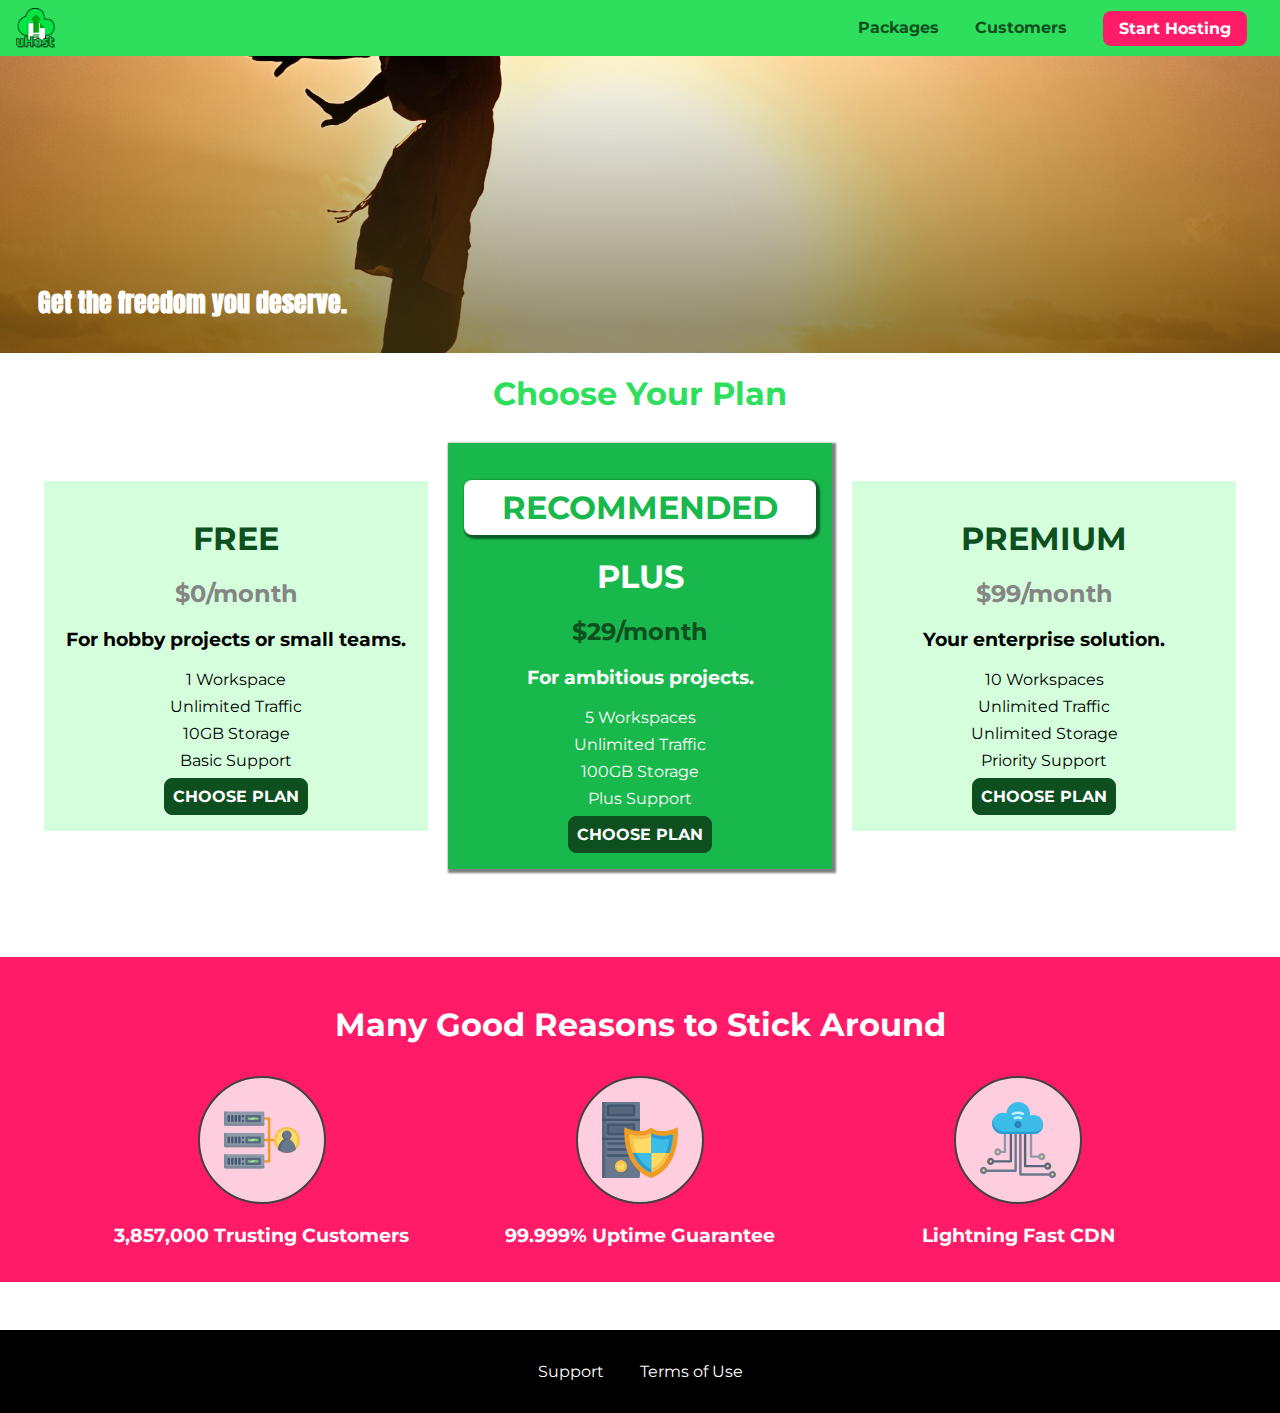
<file: index.html>
<!DOCTYPE html>
<html lang="en">

<head>
    <meta charset="UTF-8">
    <meta http-equiv="X-UA-Compatible" content="ie=edge">
    <meta name="viewport" content="width=device-width, initial-scale=1.0">
    <title>uHost</title>
    <link rel="shortcut icon" href="favicon.png">
    <link href="https://fonts.googleapis.com/css?family=Anton" rel="stylesheet">
    <link href="https://fonts.googleapis.com/css?family=Montserrat:400,700" rel="stylesheet">
    <link rel="stylesheet" href="shared.css">
    <link rel="stylesheet" href="main.css">
</head>

<body>
    <div class="backdrop"></div>
    <div class="modal">
        <h1 class="modal__title">Do you want to continue?</h1>
        <div class="modal__actions">
            <a href="start-hosting/index.html" class="modal__action">Yes!</a>
            <button class="modal__action modal__action--negative" type="button">No!</button>
        </div>
    </div>
    <header class="main-header">
        <div>
            <button class="toggle-button">
                <span class="toggle-button__bar"></span>
                <span class="toggle-button__bar"></span>
                <span class="toggle-button__bar"></span>
            </button>
            <a href="index.html" class="main-header__brand">
                <img src="images/uhost-icon.png" alt="uHost - Your favorite hosting company">
            </a>
        </div>
        <nav class="main-nav">
            <ul class="main-nav__items">
                <li class="main-nav__item">
                    <a href="packages/index.html">Packages</a>
                </li>
                <li class="main-nav__item">
                    <a href="customers/index.html">Customers</a>
                </li>
                <li class="main-nav__item main-nav__item--cta">
                    <a href="start-hosting/index.html">Start Hosting</a>
                </li>
            </ul>
        </nav>
    </header>
    <nav class="mobile-nav">
        <ul class="mobile-nav__items">
            <li class="mobile-nav__item">
                <a href="packages/index.html">Packages</a>
            </li>
            <li class="mobile-nav__item">
                <a href="customers/index.html">Customers</a>
            </li>
            <li class="mobile-nav__item mobile-nav__item--cta">
                <a href="start-hosting/index.html">Start Hosting</a>
            </li>
        </ul>
    </nav>
    <main>
        <section id="product-overview">
            <h1>Get the freedom you deserve.</h1>
        </section>
        <section id="plans">
            <h1 class="section-title">Choose Your Plan</h1>
            <div class="plan__list">
                <article class="plan">
                    <h1 class="plan__title">FREE</h1>
                    <h2 class="plan__price">$0/month</h2>
                    <h3>For hobby projects or small teams.</h3>
                    <ul class="plan__features">
                        <li class="plan__feature">1 Workspace</li>
                        <li class="plan__feature">Unlimited Traffic</li>
                        <li class="plan__feature">10GB Storage</li>
                        <li class="plan__feature">Basic Support</li>
                    </ul>
                    <div>
                        <button class="button">CHOOSE PLAN</button>
                    </div>
                </article>
                <article class="plan plan--highlighted">
                    <h1 class="plan__annotation">RECOMMENDED</h1>
                    <h1 class="plan__title">PLUS</h1>
                    <h2 class="plan__price">$29/month</h2>
                    <h3>For ambitious projects.</h3>
                    <ul class="plan__features">
                        <li class="plan__feature">5 Workspaces</li>
                        <li class="plan__feature">Unlimited Traffic</li>
                        <li class="plan__feature">100GB Storage</li>
                        <li class="plan__feature">Plus Support</li>
                    </ul>
                    <div>
                        <button class="button">CHOOSE PLAN</button>
                    </div>
                </article>
                <article class="plan">
                    <h1 class="plan__title">PREMIUM</h1>
                    <h2 class="plan__price">$99/month</h2>
                    <h3>Your enterprise solution.</h3>
                    <ul class="plan__features">
                        <li class="plan__feature">10 Workspaces</li>
                        <li class="plan__feature">Unlimited Traffic</li>
                        <li class="plan__feature">Unlimited Storage</li>
                        <li class="plan__feature">Priority Support</li>
                    </ul>
                    <div>
                        <button class="button">CHOOSE PLAN</button>
                    </div>
                </article>
            </div>
        </section>
        <section id="key-features">
            <h1 class="section-title">Many Good Reasons to Stick Around</h1>
            <ul class="key-feature__list">
                <li class="key-feature">
                    <div class="key-feature__image">
                        <svg viewBox="0 0 512 512">
                            <path style="fill:#F09B24;" d="M344,248h-32V112c0-4.418-3.582-8-8-8h-40c-4.418,0-8,3.582-8,8s3.582,8,8,8h32v128h-32  c-4.418,0-8,3.582-8,8s3.582,8,8,8h32v128h-32c-4.418,0-8,3.582-8,8s3.582,8,8,8h40c4.418,0,8-3.582,8-8V264h32c4.418,0,8-3.582,8-8  S348.418,248,344,248z"
                            />
                            <path style="fill:#8E9AA9;" d="M264,64H8c-4.418,0-8,3.582-8,8v80c0,4.418,3.582,8,8,8h256c4.418,0,8-3.582,8-8V72  C272,67.582,268.418,64,264,64z"
                            />
                            <path style="fill:#7C899B;" d="M24,144c-4.418,0-8-3.582-8-8V64H8c-4.418,0-8,3.582-8,8v80c0,4.418,3.582,8,8,8h256  c4.418,0,8-3.582,8-8v-8H24z"
                            />
                            <rect x="152" y="96" style="fill:#B8E3A8;" width="88" height="32" />
                            <g>
                                <polygon style="fill:#7EC97D;" points="152,96 152,128 166,128 198,96  " />
                                <polygon style="fill:#7EC97D;" points="220,96 188,128 240,128 240,96  " />
                            </g>
                            <path style="fill:#56677E;" d="M240,136h-88c-4.418,0-8-3.582-8-8V96c0-4.418,3.582-8,8-8h88c4.418,0,8,3.582,8,8v32  C248,132.418,244.418,136,240,136z M160,120h72v-16h-72V120z"
                            />
                            <g>
                                <path style="fill:#435670;" d="M32,136c-4.418,0-8-3.582-8-8V96c0-4.418,3.582-8,8-8s8,3.582,8,8v32C40,132.418,36.418,136,32,136z   "
                                />
                                <path style="fill:#435670;" d="M56,136c-4.418,0-8-3.582-8-8V96c0-4.418,3.582-8,8-8s8,3.582,8,8v32C64,132.418,60.418,136,56,136z   "
                                />
                                <path style="fill:#435670;" d="M80,136c-4.418,0-8-3.582-8-8V96c0-4.418,3.582-8,8-8s8,3.582,8,8v32C88,132.418,84.418,136,80,136z   "
                                />
                                <path style="fill:#435670;" d="M104,136c-4.418,0-8-3.582-8-8V96c0-4.418,3.582-8,8-8s8,3.582,8,8v32   C112,132.418,108.418,136,104,136z"
                                />
                                <path style="fill:#435670;" d="M128,105c-4.418,0-8-3.582-8-8v-1c0-4.418,3.582-8,8-8s8,3.582,8,8v1   C136,101.418,132.418,105,128,105z"
                                />
                                <path style="fill:#435670;" d="M128,136c-4.418,0-8-3.582-8-8v-1c0-4.418,3.582-8,8-8s8,3.582,8,8v1   C136,132.418,132.418,136,128,136z"
                                />
                            </g>
                            <path style="fill:#8E9AA9;" d="M264,208H8c-4.418,0-8,3.582-8,8v80c0,4.418,3.582,8,8,8h256c4.418,0,8-3.582,8-8v-80  C272,211.582,268.418,208,264,208z"
                            />
                            <path style="fill:#7C899B;" d="M24,288c-4.418,0-8-3.582-8-8v-72H8c-4.418,0-8,3.582-8,8v80c0,4.418,3.582,8,8,8h256  c4.418,0,8-3.582,8-8v-8H24z"
                            />
                            <rect x="152" y="240" style="fill:#B8E3A8;" width="88" height="32" />
                            <g>
                                <polygon style="fill:#7EC97D;" points="152,240 152,272 166,272 198,240  " />
                                <polygon style="fill:#7EC97D;" points="220,240 188,272 240,272 240,240  " />
                            </g>
                            <path style="fill:#56677E;" d="M240,280h-88c-4.418,0-8-3.582-8-8v-32c0-4.418,3.582-8,8-8h88c4.418,0,8,3.582,8,8v32  C248,276.418,244.418,280,240,280z M160,264h72v-16h-72V264z"
                            />
                            <g>
                                <path style="fill:#435670;" d="M32,280c-4.418,0-8-3.582-8-8v-32c0-4.418,3.582-8,8-8s8,3.582,8,8v32C40,276.418,36.418,280,32,280   z"
                                />
                                <path style="fill:#435670;" d="M56,280c-4.418,0-8-3.582-8-8v-32c0-4.418,3.582-8,8-8s8,3.582,8,8v32C64,276.418,60.418,280,56,280   z"
                                />
                                <path style="fill:#435670;" d="M80,280c-4.418,0-8-3.582-8-8v-32c0-4.418,3.582-8,8-8s8,3.582,8,8v32C88,276.418,84.418,280,80,280   z"
                                />
                                <path style="fill:#435670;" d="M104,280c-4.418,0-8-3.582-8-8v-32c0-4.418,3.582-8,8-8s8,3.582,8,8v32   C112,276.418,108.418,280,104,280z"
                                />
                                <path style="fill:#435670;" d="M128,249c-4.418,0-8-3.582-8-8v-1c0-4.418,3.582-8,8-8s8,3.582,8,8v1   C136,245.418,132.418,249,128,249z"
                                />
                                <path style="fill:#435670;" d="M128,280c-4.418,0-8-3.582-8-8v-1c0-4.418,3.582-8,8-8s8,3.582,8,8v1   C136,276.418,132.418,280,128,280z"
                                />
                            </g>
                            <path style="fill:#8E9AA9;" d="M264,352H8c-4.418,0-8,3.582-8,8v80c0,4.418,3.582,8,8,8h256c4.418,0,8-3.582,8-8v-80  C272,355.582,268.418,352,264,352z"
                            />
                            <path style="fill:#7C899B;" d="M24,432c-4.418,0-8-3.582-8-8v-72H8c-4.418,0-8,3.582-8,8v80c0,4.418,3.582,8,8,8h256  c4.418,0,8-3.582,8-8v-8H24z"
                            />
                            <rect x="152" y="384" style="fill:#B8E3A8;" width="88" height="32" />
                            <g>
                                <polygon style="fill:#7EC97D;" points="152,384 152,416 166,416 198,384  " />
                                <polygon style="fill:#7EC97D;" points="220,384 188,416 240,416 240,384  " />
                            </g>
                            <path style="fill:#56677E;" d="M240,424h-88c-4.418,0-8-3.582-8-8v-32c0-4.418,3.582-8,8-8h88c4.418,0,8,3.582,8,8v32  C248,420.418,244.418,424,240,424z M160,408h72v-16h-72V408z"
                            />
                            <g>
                                <path style="fill:#435670;" d="M32,424c-4.418,0-8-3.582-8-8v-32c0-4.418,3.582-8,8-8s8,3.582,8,8v32C40,420.418,36.418,424,32,424   z"
                                />
                                <path style="fill:#435670;" d="M56,424c-4.418,0-8-3.582-8-8v-32c0-4.418,3.582-8,8-8s8,3.582,8,8v32C64,420.418,60.418,424,56,424   z"
                                />
                                <path style="fill:#435670;" d="M80,424c-4.418,0-8-3.582-8-8v-32c0-4.418,3.582-8,8-8s8,3.582,8,8v32C88,420.418,84.418,424,80,424   z"
                                />
                                <path style="fill:#435670;" d="M104,424c-4.418,0-8-3.582-8-8v-32c0-4.418,3.582-8,8-8s8,3.582,8,8v32   C112,420.418,108.418,424,104,424z"
                                />
                                <path style="fill:#435670;" d="M128,393c-4.418,0-8-3.582-8-8v-1c0-4.418,3.582-8,8-8s8,3.582,8,8v1   C136,389.418,132.418,393,128,393z"
                                />
                                <path style="fill:#435670;" d="M128,424c-4.418,0-8-3.582-8-8v-1c0-4.418,3.582-8,8-8s8,3.582,8,8v1   C136,420.418,132.418,424,128,424z"
                                />
                            </g>
                            <path style="fill:#F7C14D;" d="M424,168c-48.523,0-88,39.477-88,88s39.477,88,88,88s88-39.477,88-88S472.523,168,424,168z" />
                            <path style="fill:#FFDB66;" d="M424,184c-39.701,0-72,32.299-72,72s32.299,72,72,72s72-32.299,72-72S463.701,184,424,184z" />
                            <path style="fill:#69788D;" d="M484.893,314.16C476.393,274.588,451.922,248,424,248s-52.393,26.588-60.893,66.16  c-0.605,2.82,0.354,5.749,2.511,7.664C381.731,336.124,402.465,344,424,344s42.269-7.876,58.381-22.176  C484.539,319.909,485.498,316.98,484.893,314.16z"
                            />
                            <path style="fill:#56677E;" d="M434.053,249.171C430.768,248.403,427.411,248,424,248c-27.922,0-52.393,26.588-60.893,66.16  c-0.605,2.82,0.354,5.749,2.511,7.664c3.383,3.002,6.979,5.703,10.734,8.125C384.904,286.243,407.373,255.378,434.053,249.171z"
                            />
                            <path style="fill:#69788D;" d="M424,192c-17.645,0-32,14.355-32,32s14.355,32,32,32s32-14.355,32-32S441.645,192,424,192z" />
                            <path style="fill:#56677E;" d="M432,248c-17.645,0-32-14.355-32-32c0-6.783,2.128-13.076,5.742-18.258  C397.444,203.53,392,213.138,392,224c0,17.645,14.355,32,32,32c10.862,0,20.471-5.444,26.258-13.742  C445.076,245.872,438.783,248,432,248z"
                            />

                        </svg>
                    </div>
                    <p class="key-feature__description">3,857,000 Trusting Customers</p>
                </li>
                <li class="key-feature">
                    <div class="key-feature__image">
                        <svg viewBox="0 0 512 512">
                            <path style="fill:#69788D;" d="M248,0H8C3.582,0,0,3.582,0,8v496c0,4.418,3.582,8,8,8h240c4.418,0,8-3.582,8-8V8  C256,3.582,252.418,0,248,0z"
                            />
                            <path style="fill:#56677E;" d="M24,504V8c0-4.418,3.582-8,8-8H8C3.582,0,0,3.582,0,8v496c0,4.418,3.582,8,8,8h24  C27.582,512,24,508.418,24,504z"
                            />
                            <g>
                                <rect x="0" y="112" style="fill:#435670;" width="256" height="16" />
                                <rect x="0" y="240" style="fill:#435670;" width="256" height="16" />
                            </g>
                            <path style="fill:#F7C14D;" d="M128,392c-22.056,0-40,17.944-40,40s17.944,40,40,40s40-17.944,40-40S150.056,392,128,392z" />
                            <path style="fill:#FFDB66;" d="M128,408c-13.233,0-24,10.767-24,24s10.767,24,24,24s24-10.767,24-24S141.233,408,128,408z" />
                            <path style="fill:#F7C14D;" d="M128,392c-2.739,0-5.414,0.278-8,0.805V424c0,4.418,3.582,8,8,8c4.418,0,8-3.582,8-8v-31.195  C133.414,392.278,130.739,392,128,392z"
                            />
                            <g>
                                <path style="fill:#435670;" d="M216,288H40c-4.418,0-8-3.582-8-8s3.582-8,8-8h176c4.418,0,8,3.582,8,8S220.418,288,216,288z"
                                />
                                <path style="fill:#435670;" d="M216,328H40c-4.418,0-8-3.582-8-8s3.582-8,8-8h176c4.418,0,8,3.582,8,8S220.418,328,216,328z"
                                />
                                <path style="fill:#435670;" d="M216,368H40c-4.418,0-8-3.582-8-8s3.582-8,8-8h176c4.418,0,8,3.582,8,8S220.418,368,216,368z"
                                />
                                <path style="fill:#435670;" d="M216,16H40c-4.418,0-8,3.582-8,8v64c0,4.418,3.582,8,8,8h176c4.418,0,8-3.582,8-8V24   C224,19.582,220.418,16,216,16z"
                                />
                            </g>
                            <rect x="48" y="32" style="fill:#56677E;" width="160" height="48" />
                            <path style="fill:#435670;" d="M216,144H40c-4.418,0-8,3.582-8,8v64c0,4.418,3.582,8,8,8h176c4.418,0,8-3.582,8-8v-64  C224,147.582,220.418,144,216,144z"
                            />
                            <rect x="48" y="160" style="fill:#56677E;" width="160" height="48" />
                            <path style="fill:#F09B24;" d="M511.747,180.237c-0.194-6.537-8.107-10.107-13.135-5.894c-5.6,4.693-42.904,21.282-98.514,21.282  c-33.45,0-64.625-20.999-64.929-21.206c-2.9-1.991-6.764-1.85-9.512,0.346c-2.677,2.135-27.201,20.86-63.793,20.86  c-55.607,0-92.914-16.589-98.515-21.282c-5.028-4.211-12.941-0.645-13.135,5.894c-1.634,54.834,4.655,105.941,18.693,151.903  c12.096,39.604,29.759,74.047,52.497,102.373c27.538,34.304,62.743,59.882,104.66,76.045c3.069,1.918,6.757,1.921,9.83,0  c41.917-16.163,77.122-41.741,104.66-76.045c22.738-28.326,40.401-62.77,52.497-102.373  C507.092,286.179,513.381,235.071,511.747,180.237z"
                            />
                            <path style="fill:#F7C14D;" d="M476.21,221.226c-1.953-1.631-4.568-2.235-7.036-1.628c-21.686,5.327-44.926,8.028-69.075,8.028  c-25.926,0-49.633-8.975-64.955-16.504c-2.307-1.134-5.016-1.091-7.284,0.116c-14.059,7.477-36.919,16.388-65.994,16.388  c-24.153,0-47.394-2.701-69.075-8.028c-5.155-1.268-10.221,2.966-9.894,8.261c2.077,33.693,7.668,65.635,16.616,94.935  c22.774,74.565,66.139,126.334,128.888,153.868c2.032,0.891,4.397,0.891,6.43,0c61.777-27.107,104.716-78.876,127.62-153.868  c8.948-29.3,14.539-61.241,16.616-94.935C479.224,225.319,478.163,222.856,476.21,221.226z"
                            />
                            <path style="fill:#FFDB66;" d="M331.609,451.727c-52.604-25.289-89.304-70.987-109.144-135.944  c-6.532-21.39-11.162-44.336-13.82-68.447c17.133,2.852,34.952,4.291,53.22,4.291c29.394,0,53.376-7.793,69.978-15.561  c17.44,7.736,41.656,15.561,68.256,15.561c18.267,0,36.085-1.439,53.219-4.291c-2.659,24.112-7.288,47.06-13.82,68.448  C419.545,381.108,383.27,426.805,331.609,451.727z"
                            />
                            <g>
                                <path style="fill:#2C9DD4;" d="M479.066,227.858c0.157-2.539-0.903-5.002-2.856-6.633s-4.568-2.235-7.036-1.628   c-21.686,5.327-44.926,8.028-69.075,8.028c-25.926,0-49.633-8.975-64.955-16.504c-1.057-0.52-2.2-0.78-3.345-0.806l-0.072,133.351   h123.601c2.556-6.746,4.933-13.702,7.123-20.874C471.398,293.493,476.989,261.552,479.066,227.858z"
                                />
                                <path style="fill:#2C9DD4;" d="M206.658,343.667c24.153,63.42,65.028,108.108,121.743,132.995c1.031,0.452,2.147,0.673,3.263,0.666   l0.063-133.661H206.658z"
                                />
                            </g>
                            <g>
                                <path style="fill:#3CBDE8;" d="M439.497,315.783c6.532-21.389,11.161-44.336,13.82-68.448c-17.134,2.852-34.952,4.291-53.219,4.291   c-26.6,0-50.815-7.824-68.256-15.561l-0.116,107.601h97.758C433.179,334.807,436.524,325.518,439.497,315.783z"
                                />
                                <path style="fill:#3CBDE8;" d="M232.523,343.667c21.144,50.298,54.363,86.56,99.087,108.06l0.117-108.06H232.523z" />
                            </g>
                        </svg>
                    </div>
                    <p class="key-feature__description">99.999% Uptime Guarantee</p>
                </li>
                <li class="key-feature">
                    <div class="key-feature__image">
                        <svg viewBox="0 0 512 512">
                            <path style="fill:#8E9AA9;" d="M168,200c-4.418,0-8,3.582-8,8v120h-17.376c-3.302-9.311-12.194-16-22.624-16  c-13.234,0-24,10.767-24,24s10.766,24,24,24c10.429,0,19.321-6.689,22.624-16H168c4.418,0,8-3.582,8-8V208  C176,203.582,172.418,200,168,200z"
                            />
                            <path style="fill:#FFDB66;" d="M120,328c-4.411,0-8,3.589-8,8s3.589,8,8,8s8-3.589,8-8S124.411,328,120,328z" />
                            <path style="fill:#56677E;" d="M208,200c-4.418,0-8,3.582-8,8v184H94.624C91.322,382.689,82.43,376,72,376  c-13.234,0-24,10.767-24,24s10.766,24,24,24c10.429,0,19.321-6.689,22.624-16H208c4.418,0,8-3.582,8-8V208  C216,203.582,212.418,200,208,200z"
                            />
                            <path style="fill:#FFDB66;" d="M72,392c-4.411,0-8,3.589-8,8s3.589,8,8,8s8-3.589,8-8S76.411,392,72,392z" />
                            <path style="fill:#69788D;" d="M240,208c-4.418,0-8,3.582-8,8v239H47.24c-2.671-10.34-12.078-18-23.24-18c-13.234,0-24,10.767-24,24  s10.766,24,24,24c9.666,0,18.009-5.747,21.809-14H240c4.418,0,8-3.582,8-8V216C248,211.582,244.418,208,240,208z"
                            />
                            <path style="fill:#FFDB66;" d="M24,453c-4.411,0-8,3.589-8,8s3.589,8,8,8s8-3.589,8-8S28.411,453,24,453z" />
                            <path style="fill:#69788D;" d="M488,464c-10.429,0-19.321,6.689-22.624,16H280V208c0-4.418-3.582-8-8-8s-8,3.582-8,8v280  c0,4.418,3.582,8,8,8h193.376c3.302,9.311,12.194,16,22.624,16c13.234,0,24-10.767,24-24S501.234,464,488,464z"
                            />
                            <path style="fill:#FFDB66;" d="M488,480c-4.411,0-8,3.589-8,8s3.589,8,8,8s8-3.589,8-8S492.411,480,488,480z" />
                            <path style="fill:#56677E;" d="M456,408c-10.429,0-19.321,6.689-22.624,16H312V208c0-4.418-3.582-8-8-8s-8,3.582-8,8v224  c0,4.418,3.582,8,8,8h129.376c3.302,9.311,12.194,16,22.624,16c13.234,0,24-10.767,24-24S469.234,408,456,408z"
                            />
                            <path style="fill:#FFDB66;" d="M456,424c-4.411,0-8,3.589-8,8s3.589,8,8,8s8-3.589,8-8S460.411,424,456,424z" />
                            <path style="fill:#8E9AA9;" d="M416,344c-10.429,0-19.321,6.689-22.624,16H352V208c0-4.418-3.582-8-8-8s-8,3.582-8,8v160  c0,4.418,3.582,8,8,8h49.376c3.302,9.311,12.194,16,22.624,16c13.234,0,24-10.767,24-24S429.234,344,416,344z"
                            />
                            <path style="fill:#FFDB66;" d="M416,360c-4.411,0-8,3.589-8,8s3.589,8,8,8s8-3.589,8-8S420.411,360,416,360z" />
                            <path style="fill:#3CBDE8;" d="M362,88c-8.741,0-17.231,1.751-25.06,5.085C337.646,88.797,338,84.43,338,80  c0-44.112-35.888-80-80-80c-42.823,0-77.895,33.816-79.909,76.149C170.393,73.415,162.244,72,154,72c-39.701,0-72,32.299-72,72  s32.299,72,72,72h208c35.29,0,64-28.71,64-64S397.29,88,362,88z"
                            />
                            <path style="fill:#2C9DD4;" d="M368,200H160c-39.701,0-72-32.299-72-72c0-5.863,0.721-11.559,2.05-17.019  C84.918,120.88,82,132.102,82,144c0,39.701,32.299,72,72,72h208c30.389,0,55.88-21.296,62.379-49.743  C413.565,186.327,392.352,200,368,200z"
                            />
                            <path style="fill:#2A7DB5;" d="M256,128c-13.234,0-24,10.767-24,24s10.766,24,24,24c13.233,0,24-10.767,24-24S269.233,128,256,128z"
                            />
                            <path style="fill:#2C9DD4;" d="M256,144c-4.411,0-8,3.589-8,8s3.589,8,8,8c4.411,0,8-3.589,8-8S260.411,144,256,144z" />
                            <g>
                                <path style="fill:#C5F1FA;" d="M221.755,87.695c-2.994,0-5.864-1.688-7.233-4.572c-1.894-3.991-0.194-8.763,3.798-10.657   C230.157,66.849,242.834,64,256,64c13.166,0,25.844,2.849,37.68,8.466c3.992,1.895,5.692,6.666,3.798,10.657   s-6.666,5.692-10.657,3.798C277.144,82.328,266.774,80,256,80c-10.774,0-21.144,2.328-30.821,6.921   C224.072,87.446,222.904,87.695,221.755,87.695z"
                                />
                                <path style="fill:#C5F1FA;" d="M276.545,116.618c-1.148,0-2.316-0.249-3.424-0.774C267.745,113.293,261.985,112,256,112   c-5.985,0-11.745,1.293-17.121,3.844c-3.991,1.895-8.763,0.192-10.657-3.798c-1.894-3.992-0.193-8.764,3.798-10.657   C239.557,97.813,247.625,96,256,96c8.376,0,16.444,1.813,23.98,5.389c3.991,1.894,5.692,6.665,3.798,10.657   C282.41,114.93,279.539,116.618,276.545,116.618z"
                                />
                            </g>

                        </svg>
                    </div>
                    <p class="key-feature__description">Lightning Fast CDN</p>
                </li>
            </ul>
        </section>
    </main>
    <footer class="main-footer">
        <nav>
            <ul class="main-footer__links">
                <li class="main-footer__link">
                    <a href="#">Support</a>
                </li>
                <li class="main-footer__link">
                    <a href="#">Terms of Use</a>
                </li>
            </ul>
        </nav>
    </footer>
    <script src="shared.js"></script>
</body>

</html>
</file>
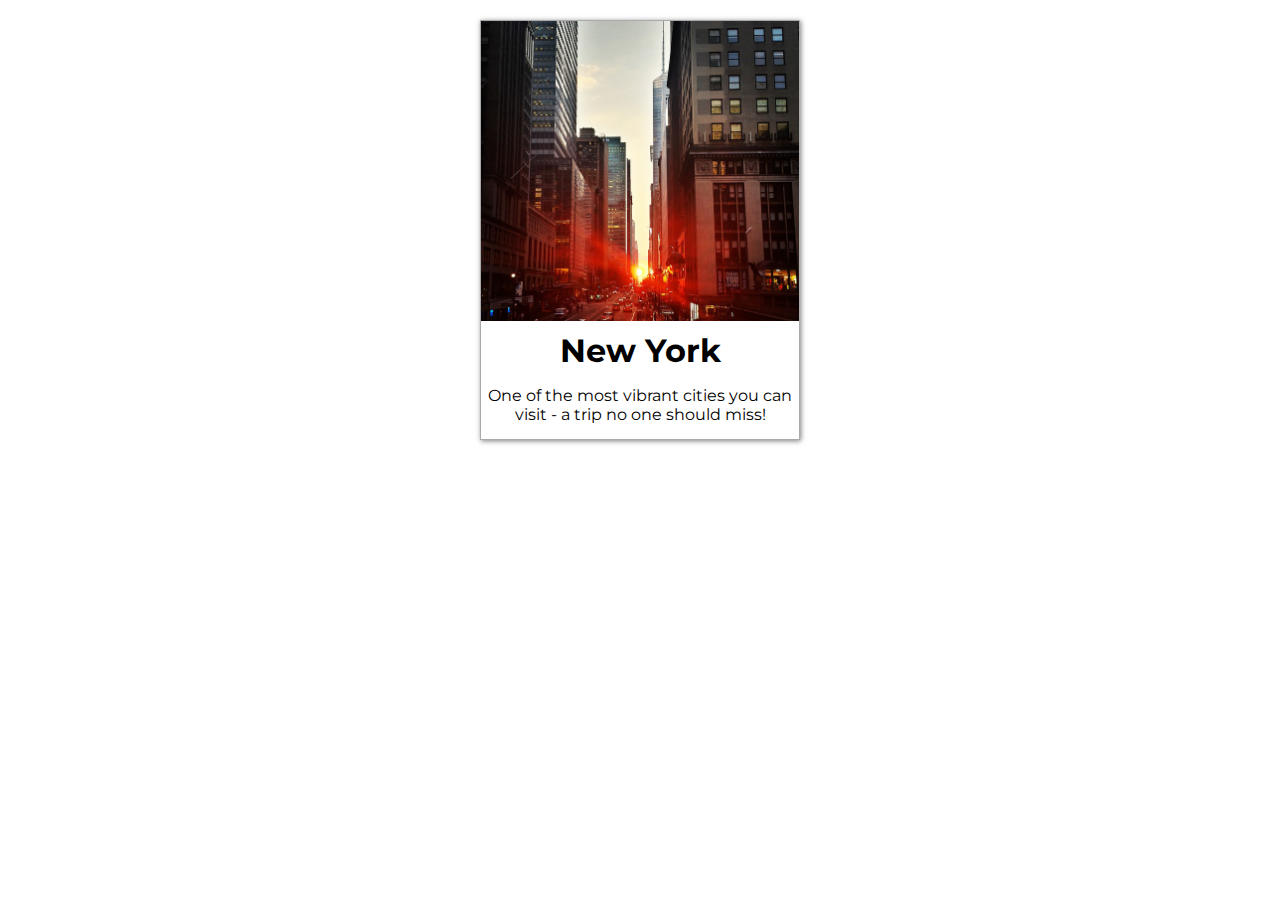
<file: css-in-action/index.html>
<!DOCTYPE html>
<html lang="en">

<head>
    <meta charset="UTF-8">
    <meta name="viewport" content="width=device-width, initial-scale=1.0">
    <meta http-equiv="X-UA-Compatible" content="ie=edge">
    <title>CSS Course</title>
    <link href="https://fonts.googleapis.com/css?family=Montserrat" rel="stylesheet">
    <style>body {
        font-family: "Montserrat", sans-serif;
      }
      
      .destination {
        box-sizing: border-box;
        width: 320px;
        height: 420px;
        margin: 20px auto;
        border: 1px solid #aaa;
        box-shadow: 1px 1px 5px rgba(0, 0, 0, 0.5);
        cursor: pointer;
        transition: background-color 400ms ease-out;
      }
      
      .destination:hover,
      .destination:active {
        background-color: #fa923f;
        color: white;
      }
      
      .thumbnail {
        width: 100%;
        height: 300px;
        overflow: hidden;
      }
      
      .thumbnail img {
        width: 100%;
      }
      
      .content {
        text-align: center;
      }
      
      .content h1 {
        margin: 10px 0;
      }
      </style>
</head>

<body>
    <div class="destination">
        <div class="thumbnail">
            <img src="new-york.jpg" alt="Sunset in New York">
        </div>
        <div class="content">
            <h1>New York</h1>
            <p>One of the most vibrant cities you can visit - a trip no one should miss!</p>
        </div>
    </div>
</body>

</html>
</file>
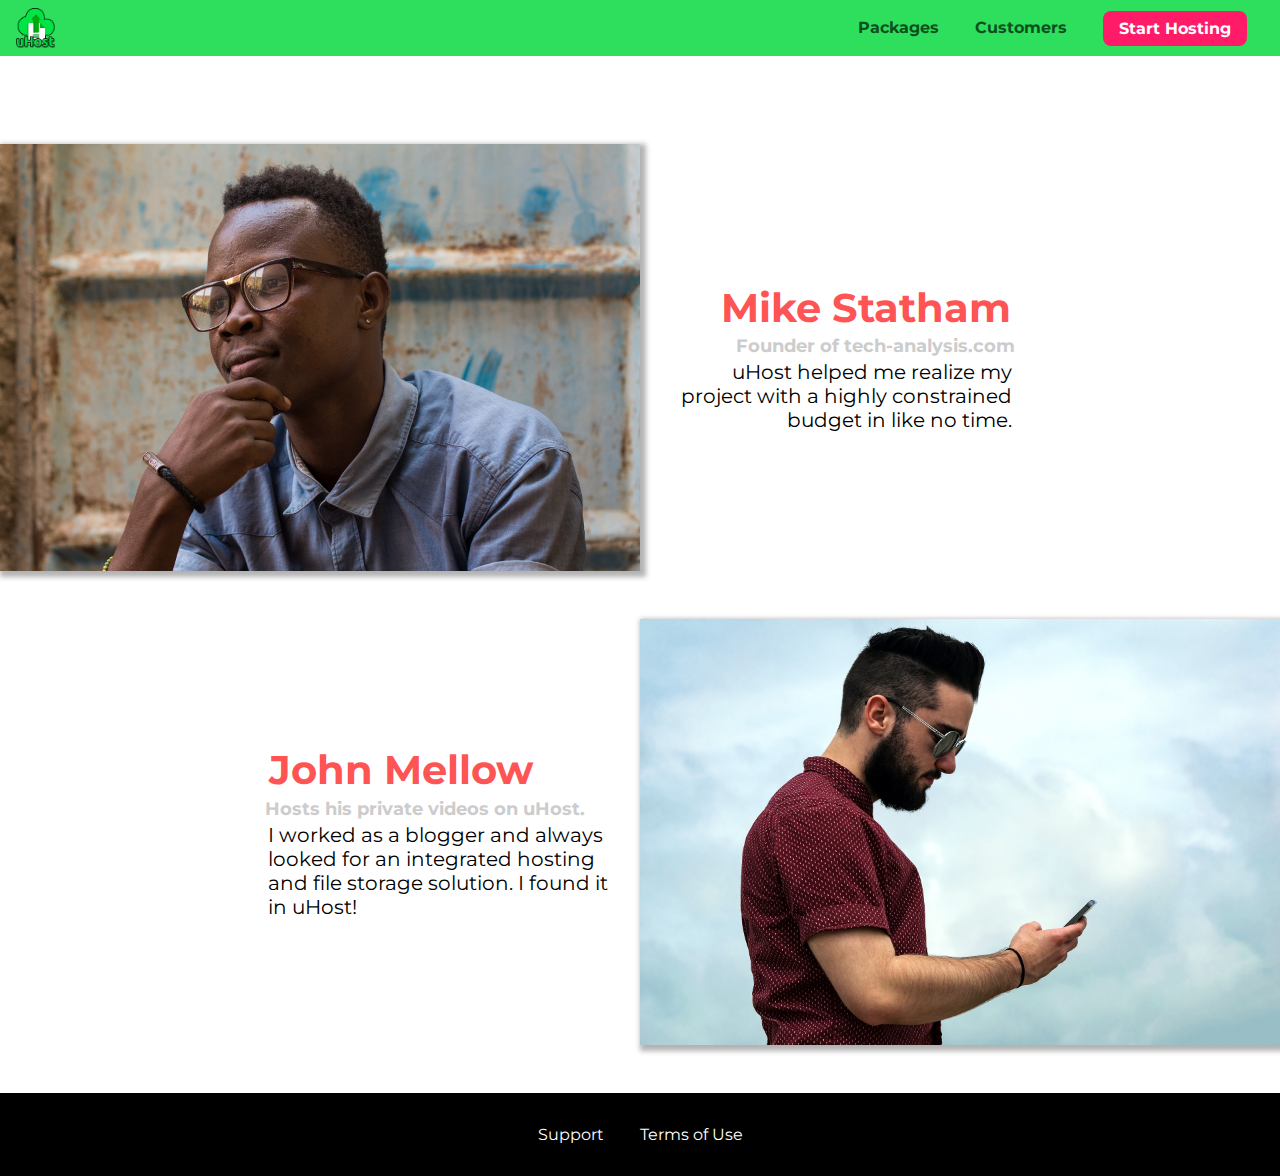
<file: customers/index.html>
<!DOCTYPE html>
<html lang="en">

<head>
    <meta charset="UTF-8">
    <meta name="viewport" content="width=device-width, initial-scale=1.0">
    <meta http-equiv="X-UA-Compatible" content="ie=edge">
    <meta name="viewport" content="width=device-width, initial-scale=1.0">
    <title>uHost Customers</title>
    <link rel="shortcut icon" href="../favicon.png">
    <link href="https://fonts.googleapis.com/css?family=Anton|Montserrat:400,700" rel="stylesheet">
    <link rel="stylesheet" href="../shared.css">
    <link rel="stylesheet" href="customers.css">
</head>

<body>
    <div class="backdrop"></div>
    <header class="main-header">
        <div>
            <button class="toggle-button">
                <span class="toggle-button__bar"></span>
                <span class="toggle-button__bar"></span>
                <span class="toggle-button__bar"></span>
            </button>
            <a href="../index.html" class="main-header__brand">
                <img src="../images/uhost-icon.png" alt="uHost - Your favorite hosting company">
            </a>
        </div>
        <nav class="main-nav">
            <ul class="main-nav__items">
                <li class="main-nav__item">
                    <a href="../packages/index.html">Packages</a>
                </li>
                <li class="main-nav__item">
                    <a href="index.html">Customers</a>
                </li>
                <li class="main-nav__item main-nav__item--cta">
                    <a href="start-hosting/index.html">Start Hosting</a>
                </li>
            </ul>
        </nav>
    </header>
    <nav class="mobile-nav">
        <ul class="mobile-nav__items">
            <li class="mobile-nav__item">
                <a href="../packages/index.html">Packages</a>
            </li>
            <li class="mobile-nav__item">
                <a href="index.html">Customers</a>
            </li>
            <li class="mobile-nav__item mobile-nav__item--cta">
                <a href="../start-hosting/index.html">Start Hosting</a>
            </li>
        </ul>
    </nav>
    <main>
        <div>
            <div class="testimonial" id="customer-1">
                <div class="testimonial__image-container">
                    <img src="../images/customer-1.jpg" alt="Mike Statham - Customer" class="testimonial__image">
                </div>
                <div class="testimonial__info">
                    <h1 class="testimonial__name">Mike Statham</h1>
                    <h2 class="testimonial__subtitle">Founder of
                        <a href="tech-analysis.com">tech-analysis.com</a>
                    </h2>
                    <p class="testimonial__text">uHost helped me realize my project with a highly constrained budget in like no time.</p>
                </div>
            </div>
            <div class="testimonial" id="customer-2">

                <div class="testimonial__info">
                    <h1 class="testimonial__name">John Mellow</h1>
                    <h2 class="testimonial__subtitle">Hosts his private videos on uHost.
                    </h2>
                    <p class="testimonial__text">I worked as a blogger and always looked for an integrated hosting and file storage solution. I found
                        it in uHost!
                    </p>
                </div>
                <div class="testimonial__image-container">
                    <img src="../images/customer-2.jpg" alt="John Mellow - Customer" class="testimonial__image">
                </div>
            </div>
        </div>
    </main>
    <footer class="main-footer">
        <nav>
            <ul class="main-footer__links">
                <li class="main-footer__link">
                    <a href="#">Support</a>
                </li>
                <li class="main-footer__link">
                    <a href="#">Terms of Use</a>
                </li>
            </ul>
        </nav>
    </footer>
    <script src="../shared.js"></script>
</body>

</html>
</file>
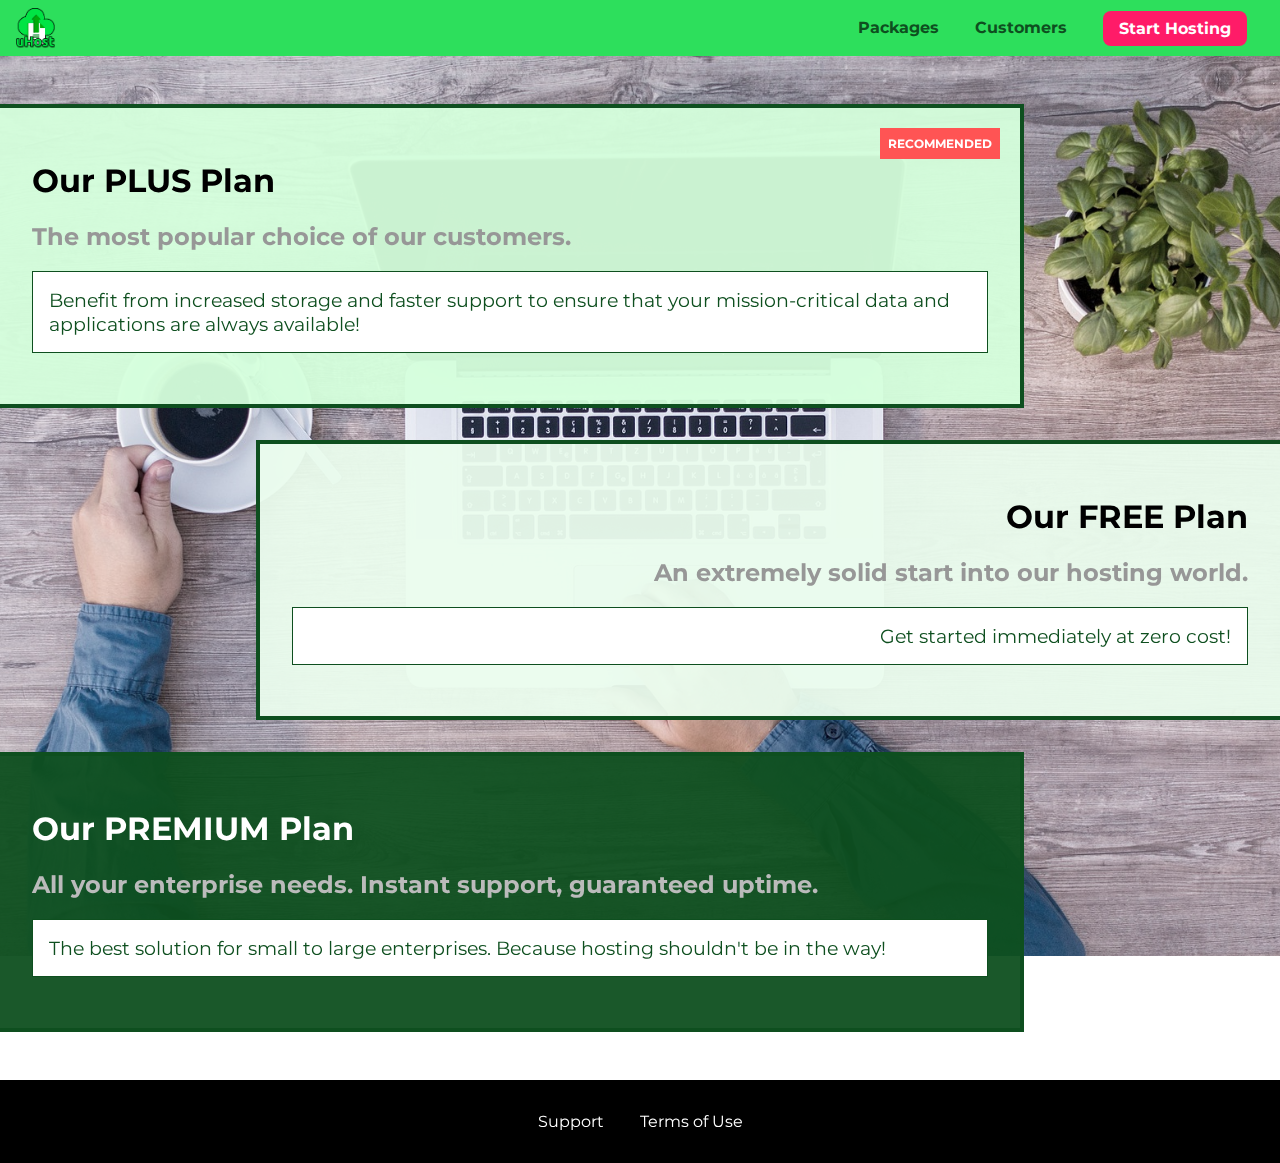
<file: packages/index.html>
<!DOCTYPE html>
<html lang="en">

<head>
    <meta charset="UTF-8">
    <meta http-equiv="X-UA-Compatible" content="ie=edge">
    <meta name="viewport" content="width=device-width, initial-scale=1.0">
    <title>uHost</title>
    <link rel="shortcut icon" href="../favicon.png">
    <link href="https://fonts.googleapis.com/css?family=Montserrat:400,700" rel="stylesheet">
    <link rel="stylesheet" href="../shared.css">
    <link rel="stylesheet" href="packages.css">
</head>

<body>
    <div class="backdrop"></div>
    <div class="background"></div>
    <header class="main-header">
        <div>
            <button class="toggle-button">
                <span class="toggle-button__bar"></span>
                <span class="toggle-button__bar"></span>
                <span class="toggle-button__bar"></span>
            </button>
            <a href="../index.html" class="main-header__brand">
                <img src="../images/uhost-icon.png" alt="uHost - Your favorite hosting company">
            </a>
        </div>
        <nav class="main-nav">
            <ul class="main-nav__items">
                <li class="main-nav__item">
                    <a href="index.html">Packages</a>
                </li>
                <li class="main-nav__item">
                    <a href="../customers/index.html">Customers</a>
                </li>
                <li class="main-nav__item main-nav__item--cta">
                    <a href="../start-hosting/index.html">Start Hosting</a>
                </li>
            </ul>
        </nav>
    </header>
    <nav class="mobile-nav">
        <ul class="mobile-nav__items">
            <li class="mobile-nav__item">
                <a href="index.html">Packages</a>
            </li>
            <li class="mobile-nav__item">
                <a href="../customers/index.html">Customers</a>
            </li>
            <li class="mobile-nav__item mobile-nav__item--cta">
                <a href="../start-hosting/index.html">Start Hosting</a>
            </li>
        </ul>
    </nav>
    <main>
        <section class="package" id="plus">
            <a href="#">
                <h1 class="package__title">Our PLUS Plan</h1>
                <h2 class="package__badge">RECOMMENDED</h2>
                <h2 class="package__subtitle">The most popular choice of our customers.</h2>
                <p class="package__info">Benefit from increased storage and faster support to ensure that your mission-critical data and applications
                    are always available!</p>
            </a>
        </section>
        <section class="package" id="free">
            <a href="#">
                <h1 class="package__title">Our FREE Plan</h1>
                <h2 class="package__subtitle">An extremely solid start into our hosting world.</h2>
                <p class="package__info">Get started immediately at zero cost!</p>
            </a>
        </section>
        <div class="clearfix"></div>
        <section class="package" id="premium">
            <a href="#">
                <h1 class="package__title">Our PREMIUM Plan</h1>
                <h2 class="package__subtitle">All your enterprise needs. Instant support, guaranteed uptime. </h2>
                <p class="package__info">The best solution for small to large enterprises. Because hosting shouldn't be in the way!</p>
            </a>
        </section>
    </main>
    <footer class="main-footer">
        <nav>
            <ul class="main-footer__links">
                <li class="main-footer__link">
                    <a href="#">Support</a>
                </li>
                <li class="main-footer__link">
                    <a href="#">Terms of Use</a>
                </li>
            </ul>
        </nav>
    </footer>
    <script src="../shared.js"></script>
</body>

</html>
</file>
<file: shared.css>
* {
    box-sizing: border-box;
}

body {
    font-family: 'Montserrat', sans-serif;
    margin: 0;
}

main {
    min-height: calc(100vh - 3.5rem - 8rem);
    margin-top: 3.5rem;
}

.backdrop {
    position: fixed;
    display: none;
    top: 0;
    left: 0;
    z-index: 100;
    width: 100vw;
    height: 100vh;
    background: rgba(0,0,0,0.5);
}

.main-header {
    width: 100%;
    position: fixed;
    top: 0;
    left: 0;
    background: #2ddf5c;
    padding: 0.5rem 1rem;
    z-index: 1;
}

.main-header > div {
    display: inline-block;
    vertical-align: middle;
}

.toggle-button {
    width: 3rem;
    background: transparent;
    border: none;
    cursor: pointer;
    padding-top: 0;
    padding-bottom: 0;
    vertical-align: middle;
}
  
.toggle-button:focus {
    outline: none;
}
  
.toggle-button__bar {
    width: 100%;
    height: 0.2rem;
    background: black;
    display: block;
    margin: 0.6rem 0;
}

.main-header__brand {
    color: #0e4f1f;
    text-decoration: none;
    font-weight: bold;
    height: 2.5rem;
    /* width: 20px; */
    display: inline-block;
    vertical-align: middle;
}

.main-header__brand img {
    height: 100%;
    /* width: 100%; */
}

.main-nav {
    display: none;
}

.main-nav__items {
    margin: 0;
    padding: 0;
    list-style: none;
}

.main-nav__item {
    display: inline-block;
    margin: 0 1rem;
}

.main-nav__item a,
.mobile-nav__item a {
    text-decoration: none;
    color: #0e4f1f;
    font-weight: bold;
    padding: 0.2rem 0;
}

.main-nav__item a:hover,
.main-nav__item a:active {
    color: white;
    border-bottom: 5px solid white;
}

.main-nav__item--cta a,
.mobile-nav__item--cta a {
    color: white;
    background: #ff1b68;
    padding: 0.5rem 1rem;
    border-radius: 8px;
}

.main-nav__item--cta a:hover,
.main-nav__item--cta a:active,
.mobile-nav__item--cta a:hover,
.mobile-nav__item--cta a:active {
    color: #ff1b68;
    background: white;
    border: none;
}

@media (min-width: 40rem) {
    .toggle-button {
        display: none;
    }
    .main-nav{
        display: inline-block;
        text-align: right;
        width: calc(100% - 44px);
        vertical-align: middle;
    }
}

.main-footer {
    background: black;
    padding: 2rem;
    margin-top: 3rem;
}

.main-footer__links {
    list-style: none;
    margin: 0;
    padding: 0;
    text-align: center;
}

.main-footer__link {
    display: block;
    margin: 1rem 0;
}

.main-footer__link a {
    color: white;
    text-decoration: none;
}

.main-footer__link a:hover,
.main-footer__link a:active {
    color: #ccc;
}

.mobile-nav {
    display: none;
    position: fixed;
    z-index: 101;
    top: 0;
    left: 0;
    background: white;
    width: 80%;
    height: 100vh;
}
  
.mobile-nav__items {
    width: 90%;
    height: 100%;
    list-style: none;
    margin: 10% auto;
    padding: 0;
    text-align: center;
}
  
.mobile-nav__item {
    margin: 1rem 0;
}
  
.mobile-nav__item a {
    font-size: 1.5rem;
}

.button {
    background: #0e4f1f;
    color: white;
    font: inherit;
    border: 1.5px solid #0e4f1f;
    padding: 0.5rem;
    border-radius: 8px;
    font-weight: bold;
    cursor: pointer;
}

.button:hover,
.button:active {
    background: white;
    color: #0e4f1f;
}

.button:focus {
    outline: none;
}

.open {
    display: block !important; 
}

@media (min-width: 40rem) {
    .main-footer__link {
        display: inline-block;
        margin: 0 1rem;
    }
}
</file>
<file: main.css>
#product-overview {
  background: linear-gradient(to top, rgba(80, 68, 18, 0.6) 10%, transparent),
    url("images/freedom.jpg") center/cover no-repeat border-box,
    #ff1b68;
  /* background-image: url("freedom.jpg");
    background-size: cover;
    background-position: left 10% bottom 20%; */
  /* background-repeat: no-repeat;
    background-origin: border-box;
    background-clip: border-box; */
  /* background-image: linear-gradient(180deg, red 70%, blue 60%, rgba(0,0,0,0.5)); */
  /* background-image: radial-gradient(ellipse farthest-corner at 20% 50%, red, blue 70%, green); */
  width: 100vw;
  height: 33vh;
  /* border: 5px dashed red; */
  position: relative;
}

.section-title {
  color: #2ddf5c;
  text-align: center;
}

#product-overview h1 {
  color: white;
  font-family: "Anton", sans-serif;
  position: absolute;
  bottom: 5%;
  left: 3%;
  font-size: 1.6rem;
}

@media (min-width: 40rem) and (min-height: 60rem) {
  #product-overview {
    height: 40vh;
    background-position: 50% 25%;
  }

  #product-overview h1 {
    font-size: 3rem;
  }
}


.plan {
  background: #d5ffdc;
  text-align: center;
  padding: 1rem;
  margin: 0.5rem;
  width: 100%;
  vertical-align: middle;
}

.plan--highlighted {
  background: #19b84c;
  color: white;
}

.plan__annotation {
  background: white;
  color: #19b84c;
  padding: 0.5rem;
  box-shadow: 2px 2px 2px 2px rgba(0, 0, 0, 0.5);
  border-radius: 8px;
}

.plan__title {
  color: #0e4f1f;
}

.plan__price {
  color: #858585;
}

.plan--highlighted .plan__title {
  color: white;
}

.plan--highlighted .plan__price {
  color: #0e4f1f;
}

.plan__features {
  list-style: none;
  margin: 0;
  padding: 0;
}

.plan__feature {
  margin: 0.5rem 0;
}

@media (min-width: 40rem) {  
  .plan__list {
    width: 100%;
    text-align: center;
  }
  
  .plan {
    display: inline-block;
    width: 30%;
    vertical-align: middle;
    min-width: 13rem;
    max-width: 25rem;
  }
  
  .plan--highlighted {
    box-shadow: 2px 2px 2px 2px rgba(0, 0, 0, 0.5);
  }
}

#key-features {
  background: #ff1b68;
  margin-top: 5rem;
  padding: 1rem;
}

#key-features .section-title {
  color: white;
  margin: 2rem;
}

.key-feature__list {
  list-style: none;
  margin: 0;
  padding: 0;
  text-align: center;
}

.key-feature__image {
  background: #ffcede;
  width: 128px;
  height: 128px;
  border: 2px solid #424242;
  border-radius: 50%;
  margin: auto;
  padding: 1.5rem;
}

.key-feature__description {
  text-align: center;
  font-weight: bold;
  color: white;
  font-size: 1.2rem;
}

@media (min-width: 40rem) {
  .key-feature {
    display: inline-block;
    width: 30%;
    vertical-align: top;
    max-width: 25rem;
  }
}

.modal {
    position: fixed;
    display: none;
    z-index: 200;
    top: 20%;
    left: 30%;
    width: 40%;
    background: white;
    padding: 1rem;
    border: 1px solid #ccc;
    box-shadow: 1px 1px 1px rgba(0, 0, 0, 0.5);
}
  
.modal__title {
    text-align: center;
    margin: 0 0 1rem 0;
}
  
.modal__actions {
    text-align: center;
}
  
.modal__action {
    border: 1px solid #0e4f1f;
    background: #0e4f1f;
    text-decoration: none;
    color: white;
    font: inherit;
    padding: 0.5rem 1rem;
    cursor: pointer;
}
  
.modal__action:hover,
.modal__action:active {
    background: #2ddf5c;
    border-color: #2ddf5c;
}
  
.modal__action--negative {
    background: red;
    border-color: red;
}
  
.modal__action--negative:hover,
.modal__action--negative:active {
    background: #ff5454;
    border-color: #ff5454;
}

/* h1 {
    font-family: sans-serif;
} */
</file>
<file: customers/customers.css>
main {
  padding-top: 2.5rem;
}

.testimonial {
  font-size: 20px;
  /* margin: 3rem 0; */
}
  
/* .testimonial__list {
  width: 80%;
  margin: auto;
} */

.testimonial__image-container {
  width: 100%;
  max-width: 40rem;
  /* display: inline-block; */
  /* vertical-align: middle; */
  box-shadow: 3px 3px 5px 3px rgba(0,0,0,0.3);
}

.testimonial__image {
  width: 100%;
  vertical-align: top;
}
  
.testimonial__info {
  text-align: right;
  padding: 0.9rem;
    /* display: inline-block; */
    /* vertical-align: middle; */
    /* width: 30%; */
}
  
#customer-2.testimonial {
  text-align: right;
}
  
#customer-2 .testimonial__info {
  text-align: left;
}
  
.testimonial__name {
  margin: 0.2rem;
  color: #ff5454;
  font-size: 2em;
}
  
.testimonial__subtitle {
  margin: 0;
  font-size: 1.1rem;
  font-size: 18px;
  color: #ccc;
}
  
.testimonial__subtitle a {
  color: inherit;
  text-decoration: none;
}
  
.testimonial__subtitle a:hover,
.testimonial__subtitle a:active {
  color: #7a7a7a;
}
  
.testimonial__text {
  margin: 3px;
}

@media (min-width: 40rem) {
  .testimonial {
    margin: 3rem auto;
    max-width: 1500px;
  }

  .testimonial__image-container {
    display: inline-block;
    vertical-align: middle;
    width: 66%;
  }

  .testimonial__info {
      display: inline-block;
      vertical-align: middle;
      width: 30%;
  }
}
</file>
<file: packages/packages.css>
main {
    padding-top: 2rem;
}

.background {
    background: url("../images/plans-background.jpg") center/cover;
    filter: grayscale(40%);
    width: 100%;
    height: 100%;
    position: fixed;
    z-index: -1;
}

.package {
    width: 80%;
    margin: 1rem 0;
    border: 4px solid #0e4f1f;
    border-left: none;
    position: relative;
}

.package:hover,
.package:active {
    box-shadow: 2px 2px 4px rgba(0,0,0,0.5);
    border-color: #ff5454;
    /* border-color: #ff5454 !important; */
}

.package a {
    text-decoration: none;
    color: inherit;
    display: block;
    padding: 32px;
}

.package__badge {
    position: absolute;
    top: 0;
    right: 0;
    margin: 20px;
    font-size: 12px;
    color: white;
    background: #ff5454;
    padding: 8px;
}

.package__subtitle {
    color: #979797;
}

.package__info {
    padding: 1rem;
    border: 1px solid #0e4f1f;
    font-size: 1.2rem;
    color: #0e4f1f;
    background: white;
}

.clearfix {
    clear: both;
}

#plus {
    background: rgba(213, 255, 220, 0.95);
}

#free {
    background: rgba(234, 252, 237, 0.95);
    float: right;
    border-right: none;
    border-left: 4px solid #0e4f1f;
    text-align: right;
}

#free:hover,
#free:active {
    border-left-color: #ff5454;
}

#premium {
    background: rgba(14, 79, 31, 0.95);
}

#premium .package__title {
    color: white;
}

#premium .package__subtitle {
    color: #bbb;
}

@media (min-width: 40rem) {
    .main {
        max-width: 1500px;
        margin-left: auto;
        margin-right: auto;
    }
}

@media (min-width: 1500rem) {
    .package {
        border-left: 4px solid #0e4f1f;
    }
    
    #free {
        border-right: 4px solid #0e4f1f;
    }

    #free:hover,
    #free:active {
        border-right-color: #ff5454;
    }
}
</file>
